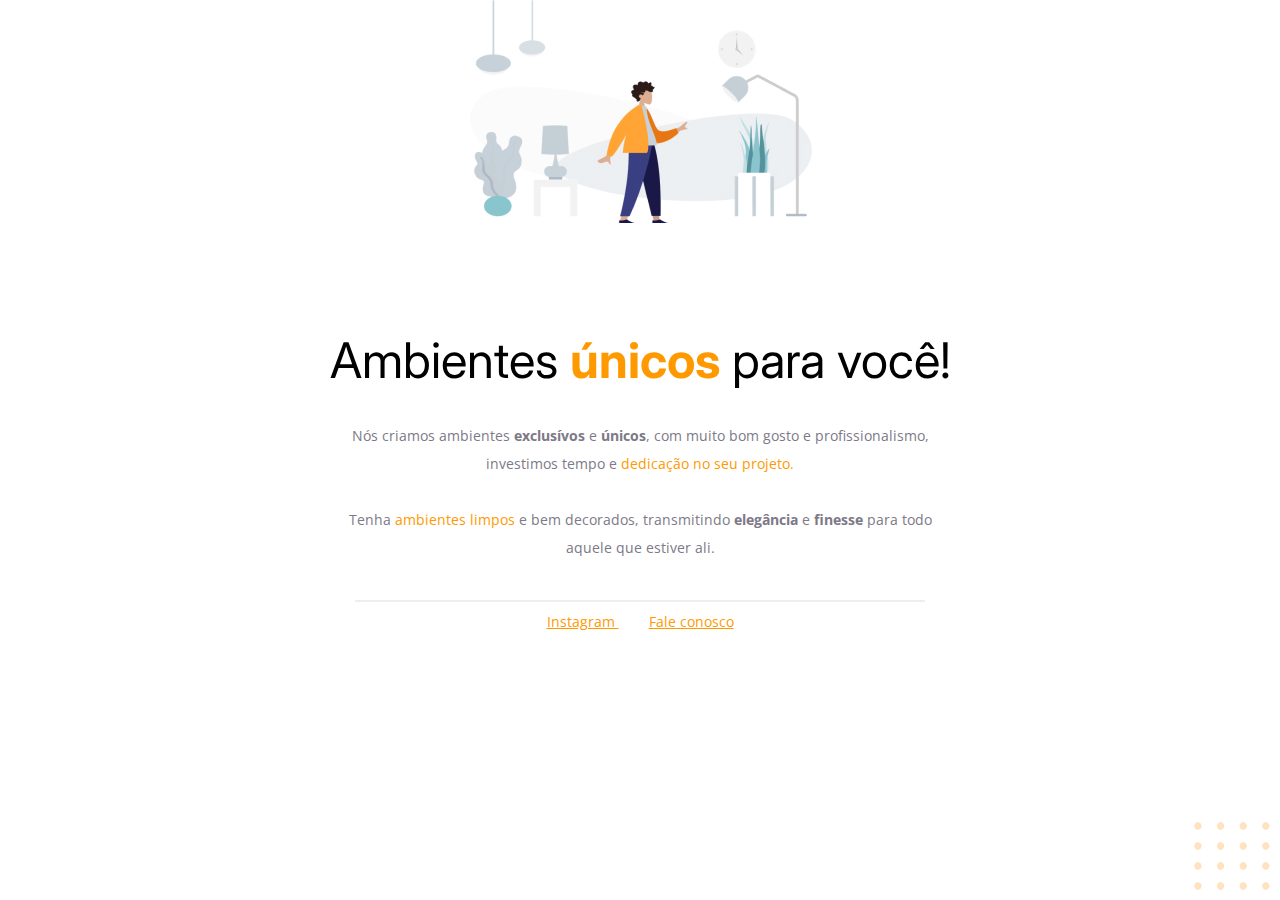
<file: index.html>
<!DOCTYPE html>
<html lang="pt-br">
<head>
    <meta charset="UTF-8">
    <meta name="viewport" content="width=device-width, initial-scale=1.0">
    <title>Móveis customizados</title>
    <link rel="stylesheet" href="style.css">
</head>
<body>
   
    <div id="hero">
        <img
        src="images/image 1.jpg" 
        alt="Desenho de uma pessoa vestindo camisa amarela">
        <h1>Ambientes <span>únicos</span> para você!</h1>
        <p>
            Nós criamos ambientes <strong>exclusívos</strong> e <strong>únicos</strong>,
            com muito bom gosto e profissionalismo,
            investimos tempo e <span>dedicação no seu projeto.</span>
        </br></br>
    
        
            Tenha <span>ambientes limpos</span> e bem decorados,
             transmitindo <strong>elegância</strong>  e <strong>finesse</strong> para todo
              aquele que estiver ali.

        </p>
    </div>

    <div id="footer">

        <div id="line"></div>

        <a 
        target="_blank"
        href="https://instagram.com">
            Instagram
        </a>
        <a href="mailto:moveisparavoce@gmail.com">
            Fale conosco
        </a>
    </div>

    <img 
    src="images/balls-decoration.svg" 
    alt="bolinhas laranjas no canto esquerdo da tela" id="balls">

</body>
</html>
</file>
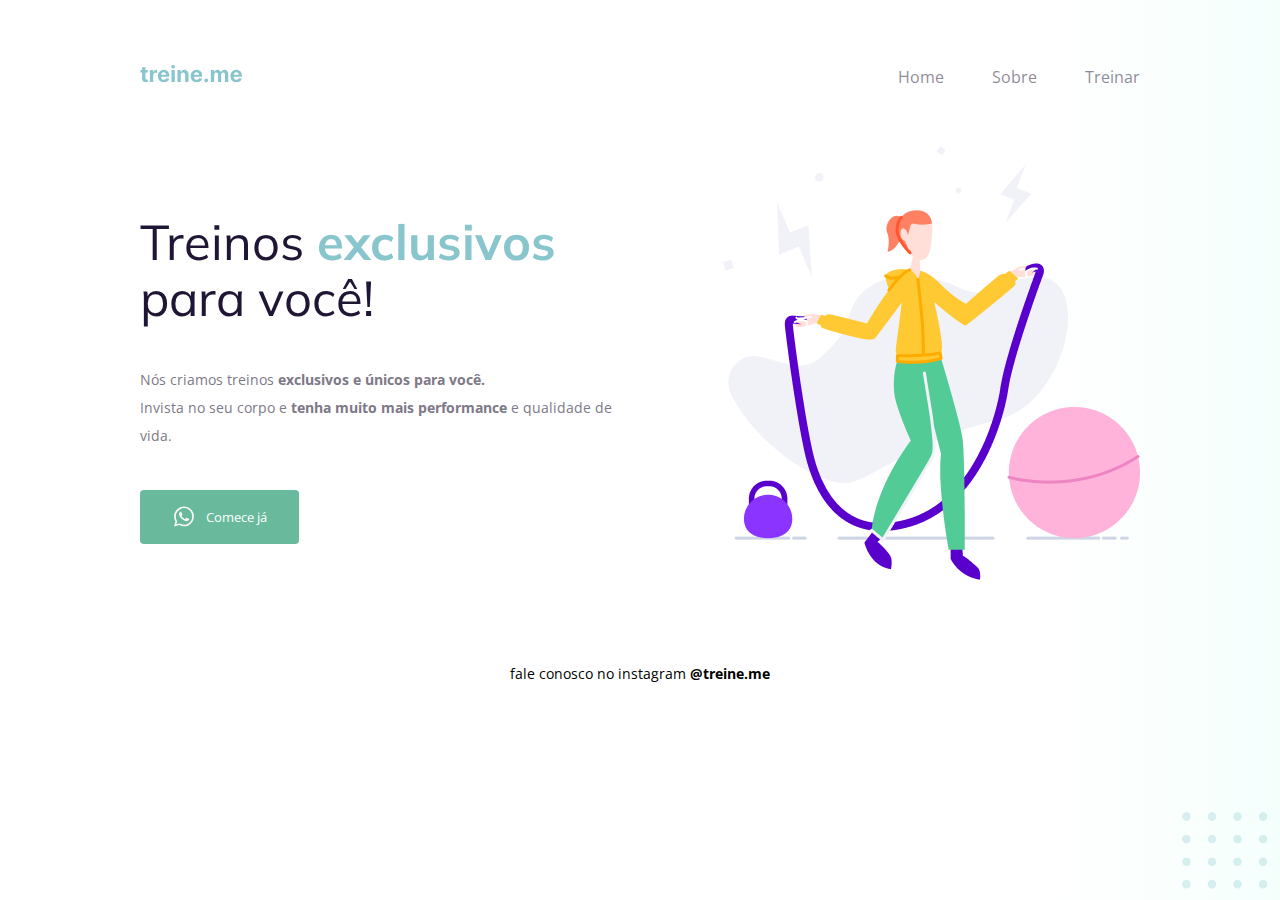
<file: Stage02_Conhecendo Novos Conceitos_Explorer_RS/Desafio 1 - Corrigindo Bugs/index.html>
<!DOCTYPE html>
<html lang="pt-br">
  <head>
    <link rel="preconnect" href="https://fonts.googleapis.com">
    <link rel="preconnect" href="https://fonts.gstatic.com" crossorigin>

    <meta charset="UTF-8" />
    <meta name="viewport" content="width=device-width, initial-scale=1.0" />
    <title>Treine me</title>

    <link href="https://fonts.googleapis.com/css2?family=Mulish:wght@400;700&family=Open+Sans:wght@400;700&display=swap" rel="stylesheet">

    <link rel="stylesheet" href="style.css">

  </head>
  <body>
    <div class="page">
      <nav>
          <a id="logo" href="#">
            <img src="images/logo.svg" alt="Treine.me" />
          </a>
          <ul>
            <li><a href="#">Home</a></li>
            <li><a href="#">Sobre</a></li>
            <li><a href="#">Treinar</a></li>
          </ul>
      </nav>
      
      <main>
          <section>
            <h1>Treinos <span>exclusivos</span> para você!</h1>
            

            <p>
              Nós criamos treinos <strong>exclusivos e únicos para você.</strong></br>
              Invista no seu corpo e <strong>tenha muito mais performance</strong> e qualidade de vida.
            </p>

            <button>
              
              <img src="images/whats.svg" alt="Ícone do whatsapp">

              Comece já
              
            </button>

          </section>

          <img src="images/img.png" alt="Desenho de uma mulher pulando corta numa academia.">

      </main>

      <footer>
          fale conosco no instagram <a href="https://instagram.com/treineme" target="_blank">@treine.me</a>
      </footer>
    </div>

    <img id="balls" src="images/balls.svg" alt="Bolinhas decorativas verdes no canto inferior direito da página.">

  </body>
</html>
</file>
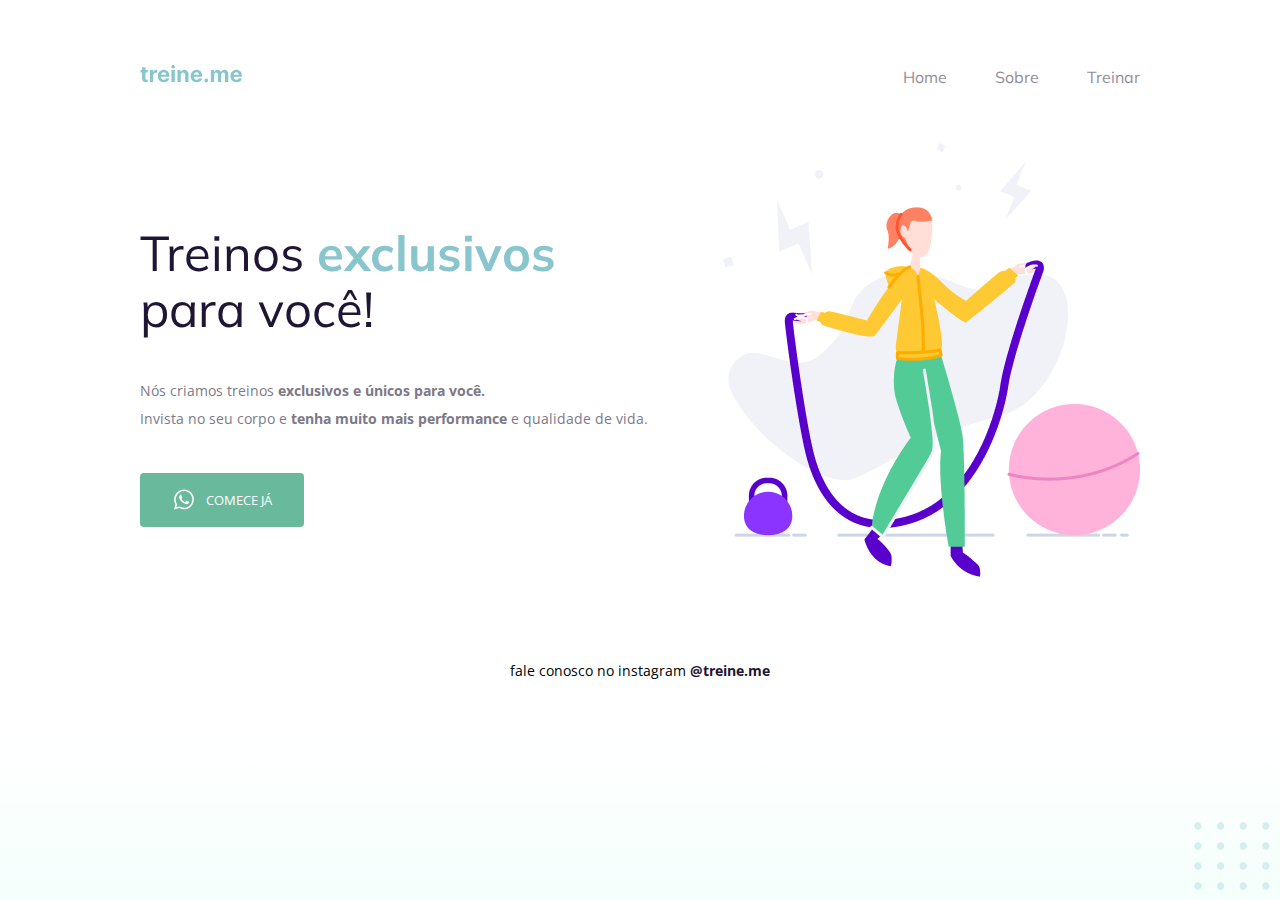
<file: Stage02_Conhecendo Novos Conceitos_Explorer_RS/Desafio2_Semântiica e Acessibilidade/index.html>
<!DOCTYPE html>
<html lang="pt-br">
  <head>
    <link rel="preconnect" href="https://fonts.googleapis.com">
    <link rel="preconnect" href="https://fonts.gstatic.com" crossorigin>

    <meta charset="UTF-8" />
    <meta name="viewport" content="width=device-width, initial-scale=1.0" />
    <title>Treine me</title>

    <link href="https://fonts.googleapis.com/css2?family=Mulish:wght@400;700&family=Open+Sans:wght@400;700&display=swap" rel="stylesheet">

    <link rel="stylesheet" href="style.css">

  </head>
  <body>
    <div class="page">
        <nav class="nav">
          <a id="logo" href="#">
            <img src="images/logo.svg" alt="Treine.me" />
          </a>
          <ul class="list">
            <li class="item"><a href="#">Home</a></li>
            <li class="item"><a href="#">Sobre</a></li>
            <li class="item"><a href="#">Treinar</a></li>
          </ul>
        </nav class="nav">
    
      <main class="main">
        <section>
          <h1 class="title">Treinos <span>exclusivos</span> para você!</h1>

          <p class="subtitle">
            Nós criamos treinos <strong>exclusivos e únicos para você.</strong></br>
            Invista no seu corpo e <strong>tenha muito mais performance</strong> e qualidade de vida.
          </p>

          <button class="button">
              <img src="images/whats.svg" alt="Ícone do whatsapp">
              Comece já
          </button>

        </section>

        <img src="images/img.png" alt="Desenho de uma mulher pulando corta numa academia.">
      </main>
      <footer class="footer">
          fale conosco no instagram <a href="https://instagram.com/treineme" target="_blank">@treine.me</a>
      </footer>
    </div>

    <img id="balls" src="images/balls.svg" alt="Bolinhas decorativas verdes no canto inferior direito da página.">

  </body>
</html>
</file>
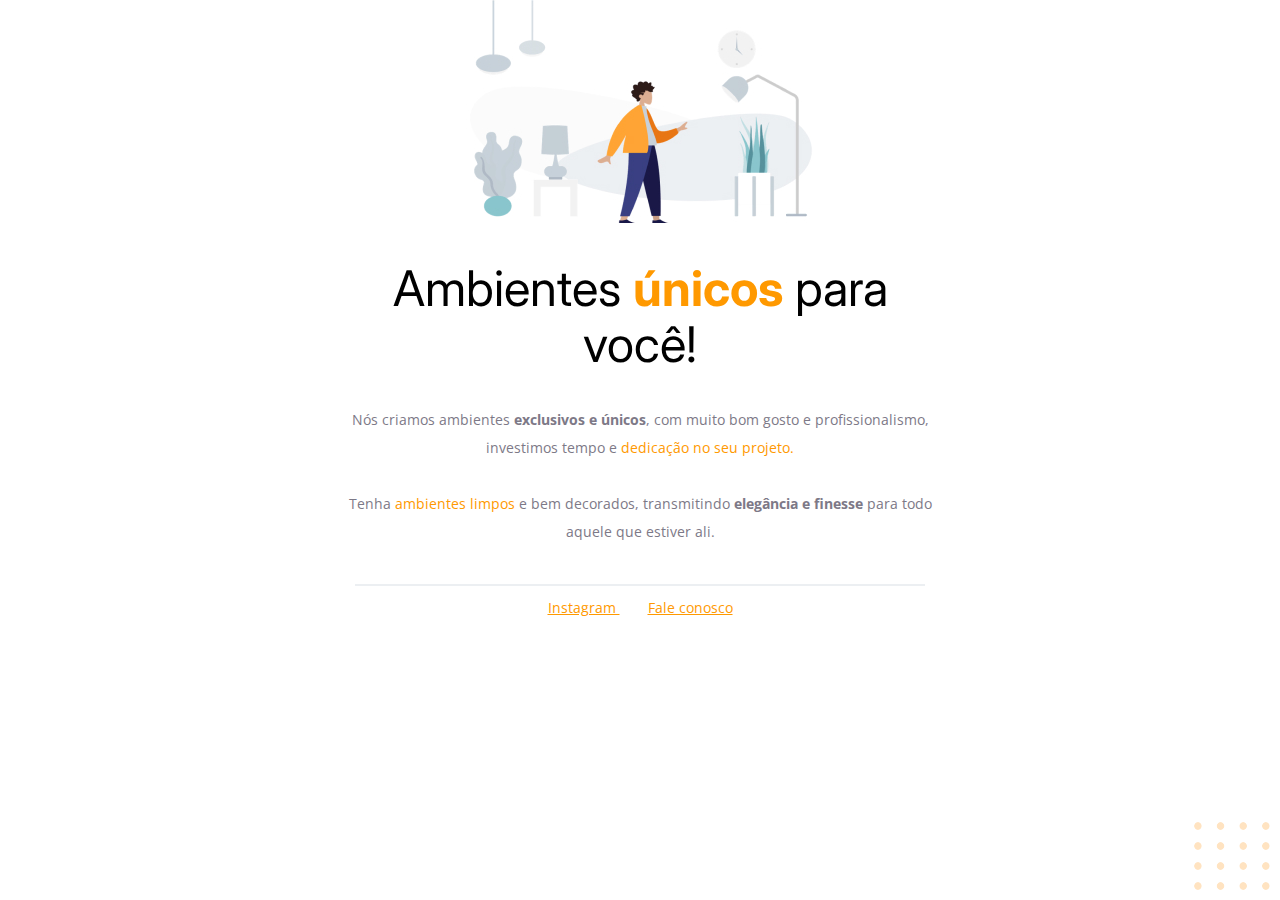
<file: Stage02_Introdução ao HTML e CSS_Explorer_RS/Desafio 1 - Corrigindo Bugs/index.html>
<!-- Instrução que define o tipo do documento. -->
<!DOCTYPE html>
<html lang="pt-br">
  <!-- Tag <head> contém as instruções para a página -->
  <head>
    <link rel="preconnect" href="https://fonts.googleapis.com" />
    <link rel="preconnect" href="https://fonts.gstatic.com" crossorigin />
    <meta charset="UTF-8" />
    <meta name="viewport" content="width=device-width, initial-scale=1.0" />
    <title>Móveis customizados</title>

    <link
      href="https://fonts.googleapis.com/css2?family=Inter:wght@400;700&family=Open+Sans:wght@400;700&display=swap"
      rel="stylesheet"
    />

    <link rel="stylesheet" href="style.css" />
  </head>

  <!-- Tag <body> é o corpo do documento, onde tem as informações que serão mostradas. -->
  <body>
    <img id="image1"
      src="images/img1.jpg"
      alt="Desenho de uma pessoa vestindo uma camisa amarela em uma sala com Móveis"
    />
    <div id="hero">
      <h1>Ambientes <span>únicos</span> para você!</h1>
      <p>
        Nós criamos ambientes <strong>exclusivos e únicos</strong>, com muito
        bom gosto e profissionalismo, investimos tempo e
        <span>dedicação no seu projeto.</span>

        <br/>
        <br/>

        Tenha <span>ambientes limpos</span> e bem decorados, transmitindo
        <strong>elegância e finesse</strong>
        para todo aquele que estiver ali.
    
      </p>
    </div>
    

    <div id="footer">
      <div class="line"></div>

      <a target="_blank" href="https://instagram.com/moveisparavoce">
        Instagram
      </a>
      <a href="mailto:contato@moveisparavoce.com">
      Fale conosco
      </a>
    
    </div>

    
    <img
      id="balls"
      src="images/balls.svg"
      alt="Bolinhas alaranjadas no canto inferior direito da tela">
  </body>
</html>
</file>
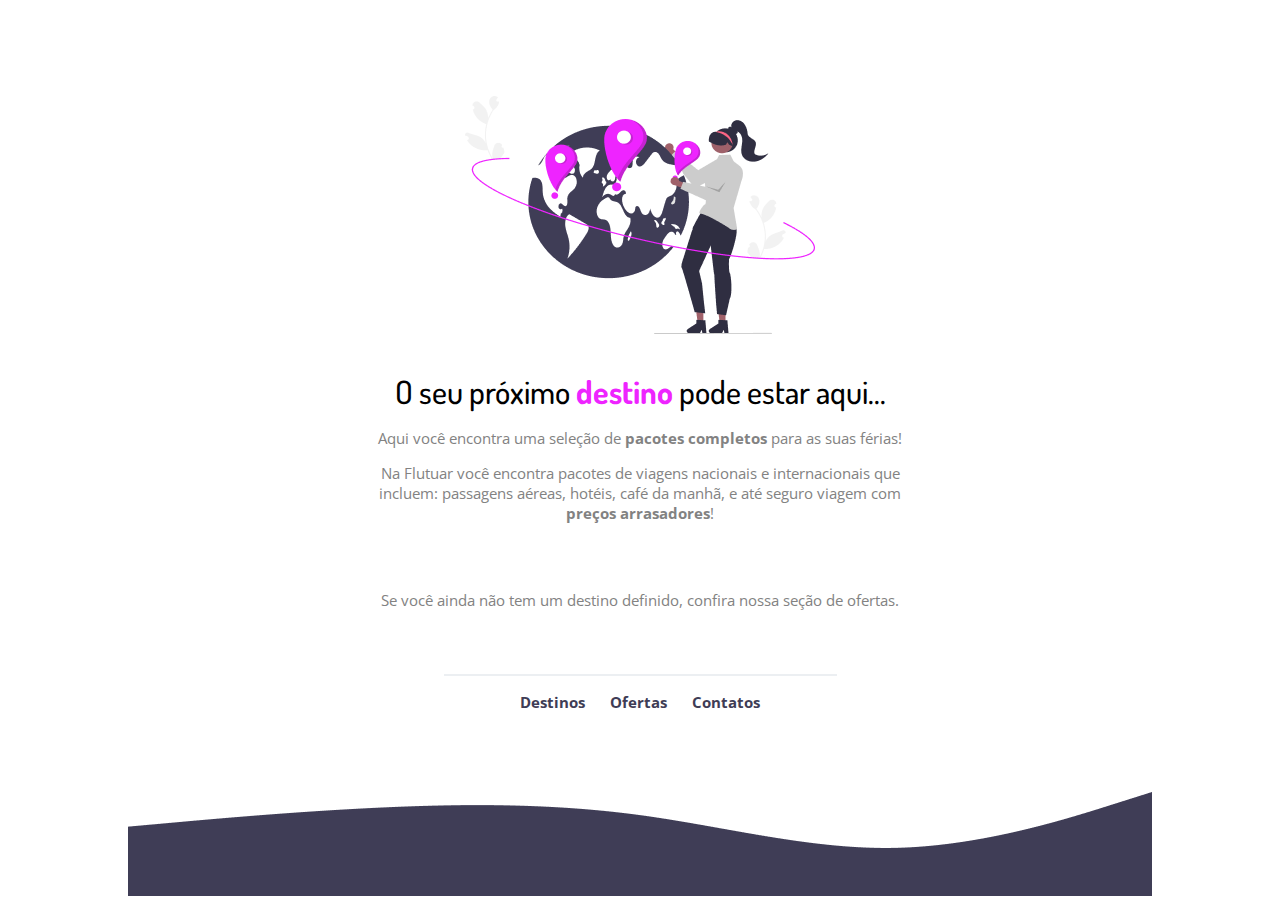
<file: Stage02_Introdução ao HTML e CSS_Explorer_RS/Desafio 2 - Recriando Layout/index.html>
<!DOCTYPE html>
<html lang="pt">
<head>
    <meta charset="UTF-8">
    <meta http-equiv="X-UA-Compatible" content="IE=edge">
    <meta name="viewport" content="width=device-width, initial-scale=1.0">
    <title>Flutar.com</title>
    <link rel="stylesheet" href="style.css">
    <link rel="shortcut icon" href="images/favicon.svg" type="image" />
</head>
<body>

    
    
    <div id="main">
    
    <img id="img1" src="images/img1.png" alt="pessoa marcando localizações no globo">

    <h1>O seu próximo <span>destino</span> pode estar aqui...</h1>
    
    <div id="main_conteudo1">
        <p >
            Aqui você encontra uma seleção de <strong> pacotes completos</strong> para as suas férias!
        </p>
    
        <p>
            Na Flutuar você encontra pacotes de viagens nacionais e internacionais
            que</br> incluem: passagens aéreas, hotéis, café da manhã, e até seguro viagem
            com</br> <strong> preços arrasadores</strong>!
        </p> 
        </br>
    </div>

        <p id="main_conteudo2">
            Se você ainda não tem um destino definido, confira nossa seção de ofertas.
        </p>

    </div>

    <div id="footer">

        <div class="footer_line"></div>
        
        <div class="footer_links">
        <a>Destinos</a>
        <a>Ofertas</a>
        <a>Contatos</a>
        </div>
       
        <img src="images/Wave.png" alt="rodapé ondas" id="footer_ondas">

    </div>
    
</body>
</html>
</file>
<file: style.css>
@import url('https://fonts.googleapis.com/css2?family=Inter&family=Open+Sans&display=swap');


body{
    font-family: 'Open Sans', sans-serif;
    text-align: center;
    margin-top: 0;
}

#hero{
    width: 632px;
    margin: auto;
}

#hero img{
    margin: 0 auto 72px; /* ajuste de espaçamento da imagem */
}

h1{
    font-family: 'Inter', sans-serif;
    font-size: 49px;
    line-height: 56px;
    text-align: center;
    font-style: normal;
    font-weight: 400;
    
}
h1 span{
    font-weight: bold;
    color:#FF9900;
}


p span{
    color:#FF9900;
    
}

p{
    color:#7D7987;
    font-size: 14px;
    line-height: 28px;
    text-align: center;
    margin: 0 auto 38px;
}

#footer a{
    color: #FF9900;
    font-family: 'Open Sans', sans-serif;
    font-weight: 400;
    font-style: normal;
    font-size: 14px;
}
#footer a + a {
    margin-left: 30px;
   
}

#footer #line {
    width: 568px;
    height: 0;
    margin: 0 auto 8px;
    border: 1px solid #ECEFF2;
}

#balls {
    position: fixed;
    bottom: 0px;
    right: 0px;
}
</file>
<file: Stage02_Conhecendo Novos Conceitos_Explorer_RS/Desafio 1 - Corrigindo Bugs/style.css>
body {
    margin: 0;
  
    font-family: "Open Sans", sans-serif;
  
    background: linear-gradient(90deg, rgb(227, 255, 248, 0) 82.08%, rgb(227, 255, 248, 0.38) 100%);
  
    min-height: 100vh;
  }
  
  .page {
    width: 1000px;
    margin: 0 auto;
    padding-top: 65px;
  }
  
  nav {
      
    display: flex;
    justify-content: space-between;
    align-items: center;
    margin-bottom: 58px;
  }
  
  ul {
    display: flex;
    list-style: none;
    gap: 48px;
    margin: 0;
    padding: 0;

  }
  
  a {
    color: #1f1534;
    text-decoration: none;
  }
  
  ul li a {
      opacity: 0.5;
     
  }
  
  ul li a:hover {
    font-weight: bold;
    opacity: 1;
  }
  
  main{
    display: flex;
    align-items: center;
    justify-content: space-between  ;
    margin-bottom: 80px;
    }

  
  h1 {
    font-size: 49px;
    line-height: 56px;
    color: #1f1534;
    font-size: 49px;
    line-height: 56px;
    font-weight: normal;
    font-family: "Mulish", sans-serif;
    margin-bottom: 40px;
    width: 490px;
  }
  
  h1 span {
    color: #89c5cc;
    font-weight: bold;
  }
  
  section p {
    font-family: "Open Sans", sans-serif;
    font-size: 14px;
    line-height: 28px;
    color: #7d7987;
    width: 490px;
    margin: 0 0 40px ;
  }
  
  button {
    color: white;
    font-family: "Open Sans", sans-serif;
  
    background: #69B99D;
    border: 0;
    padding: 14px 32px 15px;

  
    display: flex;
    flex-direction: row;
    justify-content: center;
    align-items: center;
    border-radius: 4px;
    gap: 10px;
  
    cursor: pointer;
  }
  
  button:hover {
      background: #4EA788;
  }

    
  footer {
    font-size: 14px;
    line-height: 28px;


    text-align: center;
  
    margin: 30px auto;
  }
  
  footer a {
    font-weight: bold;
    text-decoration: none;
    color: #000000;
    cursor: pointer;
  }

  footer a:hover{
    color: blue;
}
  
  #balls {
    position: fixed;
    bottom: 0;
    right: 0;
    width: 99px;
    height: 88px;
  }
</file>
<file: Stage02_Conhecendo Novos Conceitos_Explorer_RS/Desafio2_Semântiica e Acessibilidade/style.css>
body {
  margin: 0;

  font-family: "Open Sans", sans-serif;

  background: linear-gradient(180deg, rgb(227, 255, 248, 0) 82.08%, rgb(227, 255, 248, 0.38) 100%);

  min-height: 100vh;
}

.page {
  width: 1000px;
  margin: 0 auto;
  padding-top: 65px;
}

.nav {
  display: flex;
  justify-content: space-between;
  align-items: center;

  margin-bottom: 55px;
}

.list {
  display: flex;
  gap: 48px;
  list-style: none;
  margin: 0;
  padding: 0;
}

a {
  color: #1f1534;
  text-decoration: none;
}

.list .item a {
    opacity: 0.5;
}

.list .item a:hover {
  font-weight: bold;
  opacity: 1;
}

.list,
.title {
  font-family: "Mulish", sans-serif;
}

.main {
  display: flex;
  align-items: center;
  justify-content: space-between;
}

.title {
  font-size: 49px;
  line-height: 56px;
  color: #1f1534;

  font-weight: normal;

  width: 490px;
}

.title span {
  color: #89c5cc;
  font-weight: bold;
}

.subtitle {
  font-size: 14px;
  line-height: 28px;
  color: #7d7987;

  margin: 40px 0;
}

.button {
  color: white;
  text-transform: uppercase;
  font-family: "Open Sans", sans-serif;

  background: #69B99D;
  border: 0;
  padding: 14px 32px 15px;

  display: flex;
  align-items: center;
  justify-content: center;
  gap: 10px;

  border-radius: 4px;

  cursor: pointer;
}

.footer {
  font-size: 14px;
  line-height: 28px;

  text-align: center;

  margin-top: 80px;
}

.footer a {
  font-weight: bold;
}

#balls {
    position: fixed;
    bottom: 0;
    right: 0;
}
</file>
<file: Stage02_Introdução ao HTML e CSS_Explorer_RS/Desafio 1 - Corrigindo Bugs/style.css>
body {
  font-family: "Open Sans", sans-serif;
  text-align: center;
  margin-top: 0;
}

#hero img {
  margin: 0 auto 75px;
}

h1 {
  font-family: "Inter", sans-serif;
  font-size: 49px;
  line-height: 56px;
  font-weight: normal;
  margin: o auto 33px;
}

#hero {
    width: 592px;
    margin: 0 auto 38px;
}


h1 span {
  font-weight: bold;

  margin-bottom: 32px;
}

span, a {
  color: #ff9900;
}

p, #footer {
  color: #7d7987;
  font-size: 14px;
  line-height: 28px;
  margin: 0 auto  33px;
}

#footer a + a {
    margin-left: 28px;
}

.line {
    width: 568px;
    height: 0;

    margin: 0 auto 8px;

    border: 1px solid #ECEFF2;
}

#balls {
    position: fixed;
    bottom: 0;
    right: 0;
}
</file>
<file: Stage02_Introdução ao HTML e CSS_Explorer_RS/Desafio 2 - Recriando Layout/style.css>
@import url('https://fonts.googleapis.com/css2?family=Dosis:wght@400;500&family=Open+Sans:wght@400;700&display=swap');


body{
    font-family: 'Open Sans', sans-serif;
    margin: 0;
    text-align: center;
    height: 790px;
}

#img1{
    margin: 64px auto 32px;
}

h1 {
    font-family: 'Dosis', sans-serif;
    font-size: 32px;
    font-style: normal;
    font-weight: 500;
    margin: 0 auto 16px;
}

h1 span{
    color: #EE24FF;
    font-weight: bold;
}

#main_conteudo1, #main_conteudo2{
    font-family: 'Open Sans';
    font-style: normal;
    font-weight: 400px;
    font-size: 15px;
    text-align: center;
    color: #828282;
    margin-top: 0;
  
}

#main_conteudo1{
    margin-bottom: 32px;
}

#main_conteudo2{
    margin-bottom: 64px;
}

#main{
    margin: 32px auto 64px;
}

.footer_line{
    width: 391px;
    margin: 0px auto 16px ;
    border: 1px solid #ECEFF2;
    

}

.footer_links{

    font-family: 'Open Sans';
    font-weight: 700;
    font-size: 15px;
    color: #3F3D56;
    text-align: center;
    margin: 0 auto 40px ;
    
}

.footer_links a{
    margin: 0 10.5px 0;
}

#footer_ondas{
    height: 104px;
    width: 1024px;
    margin: 40px auto 0px;

}
</file>
